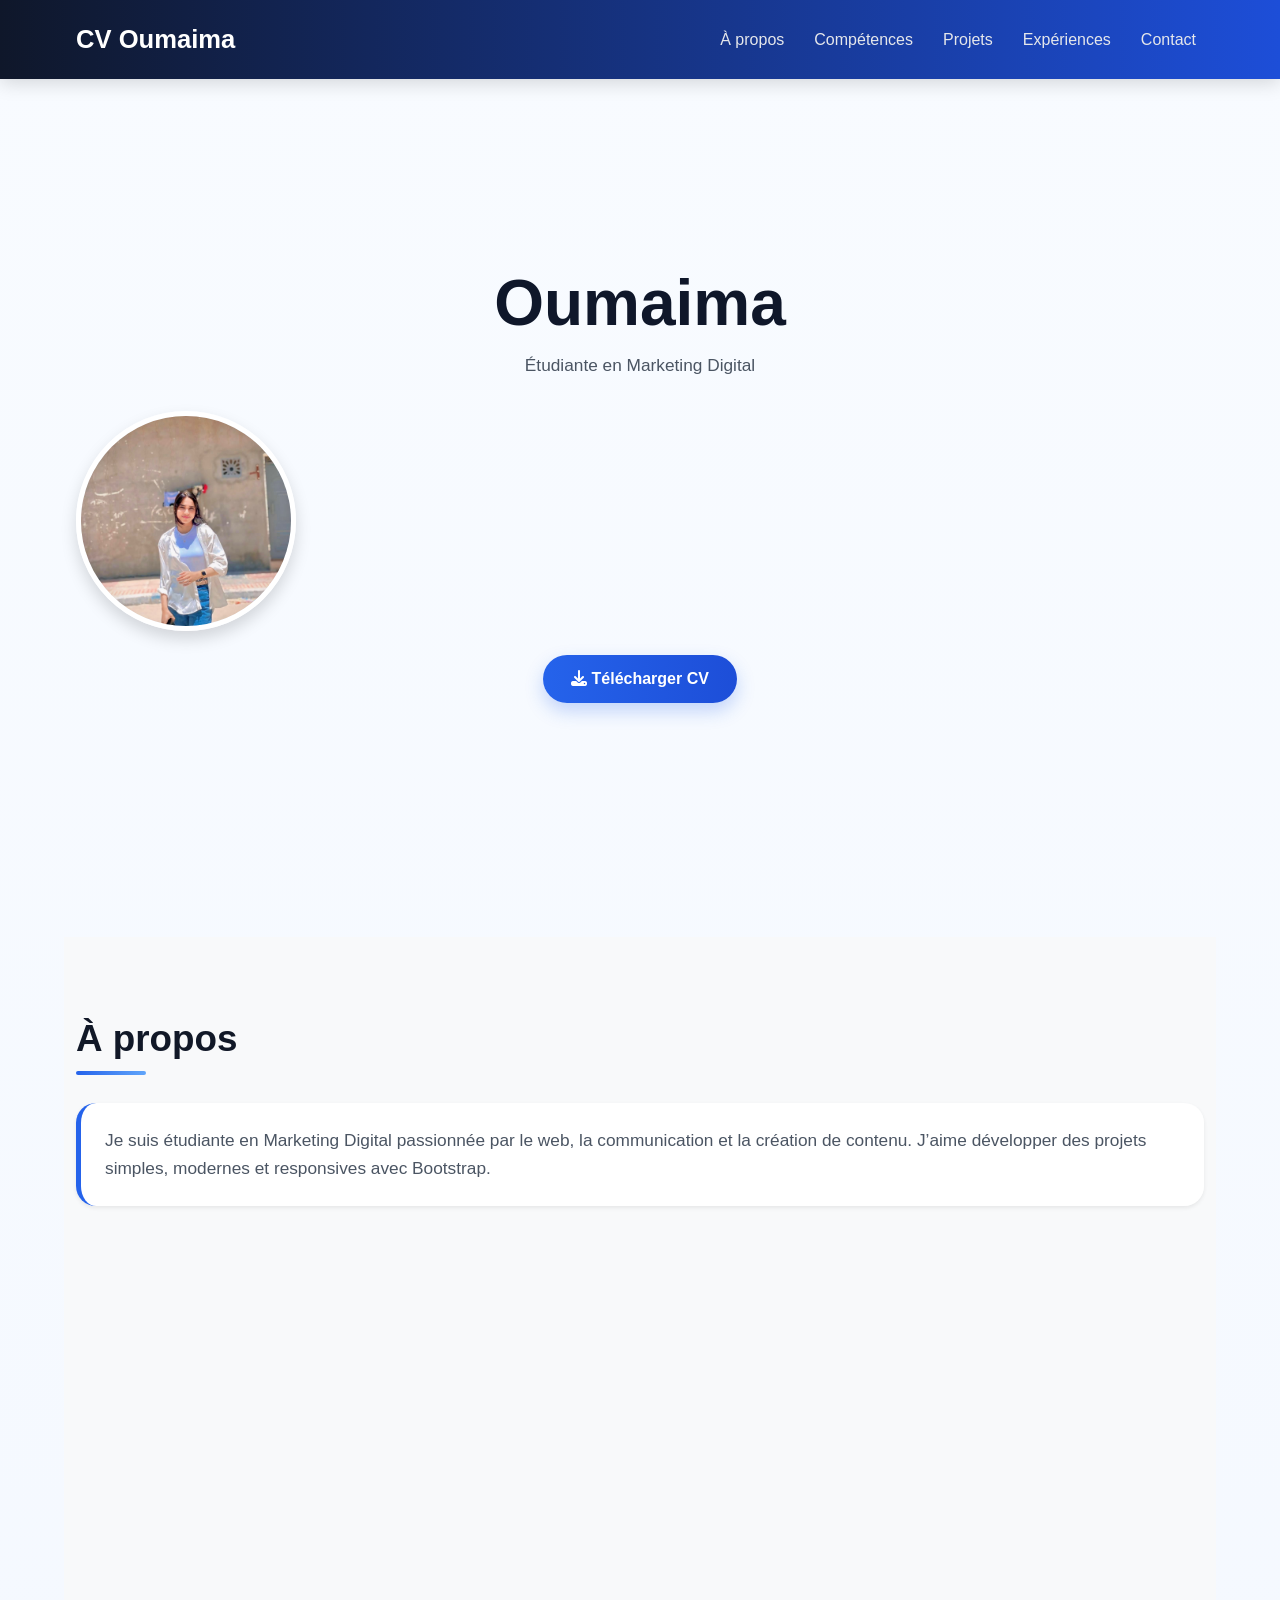
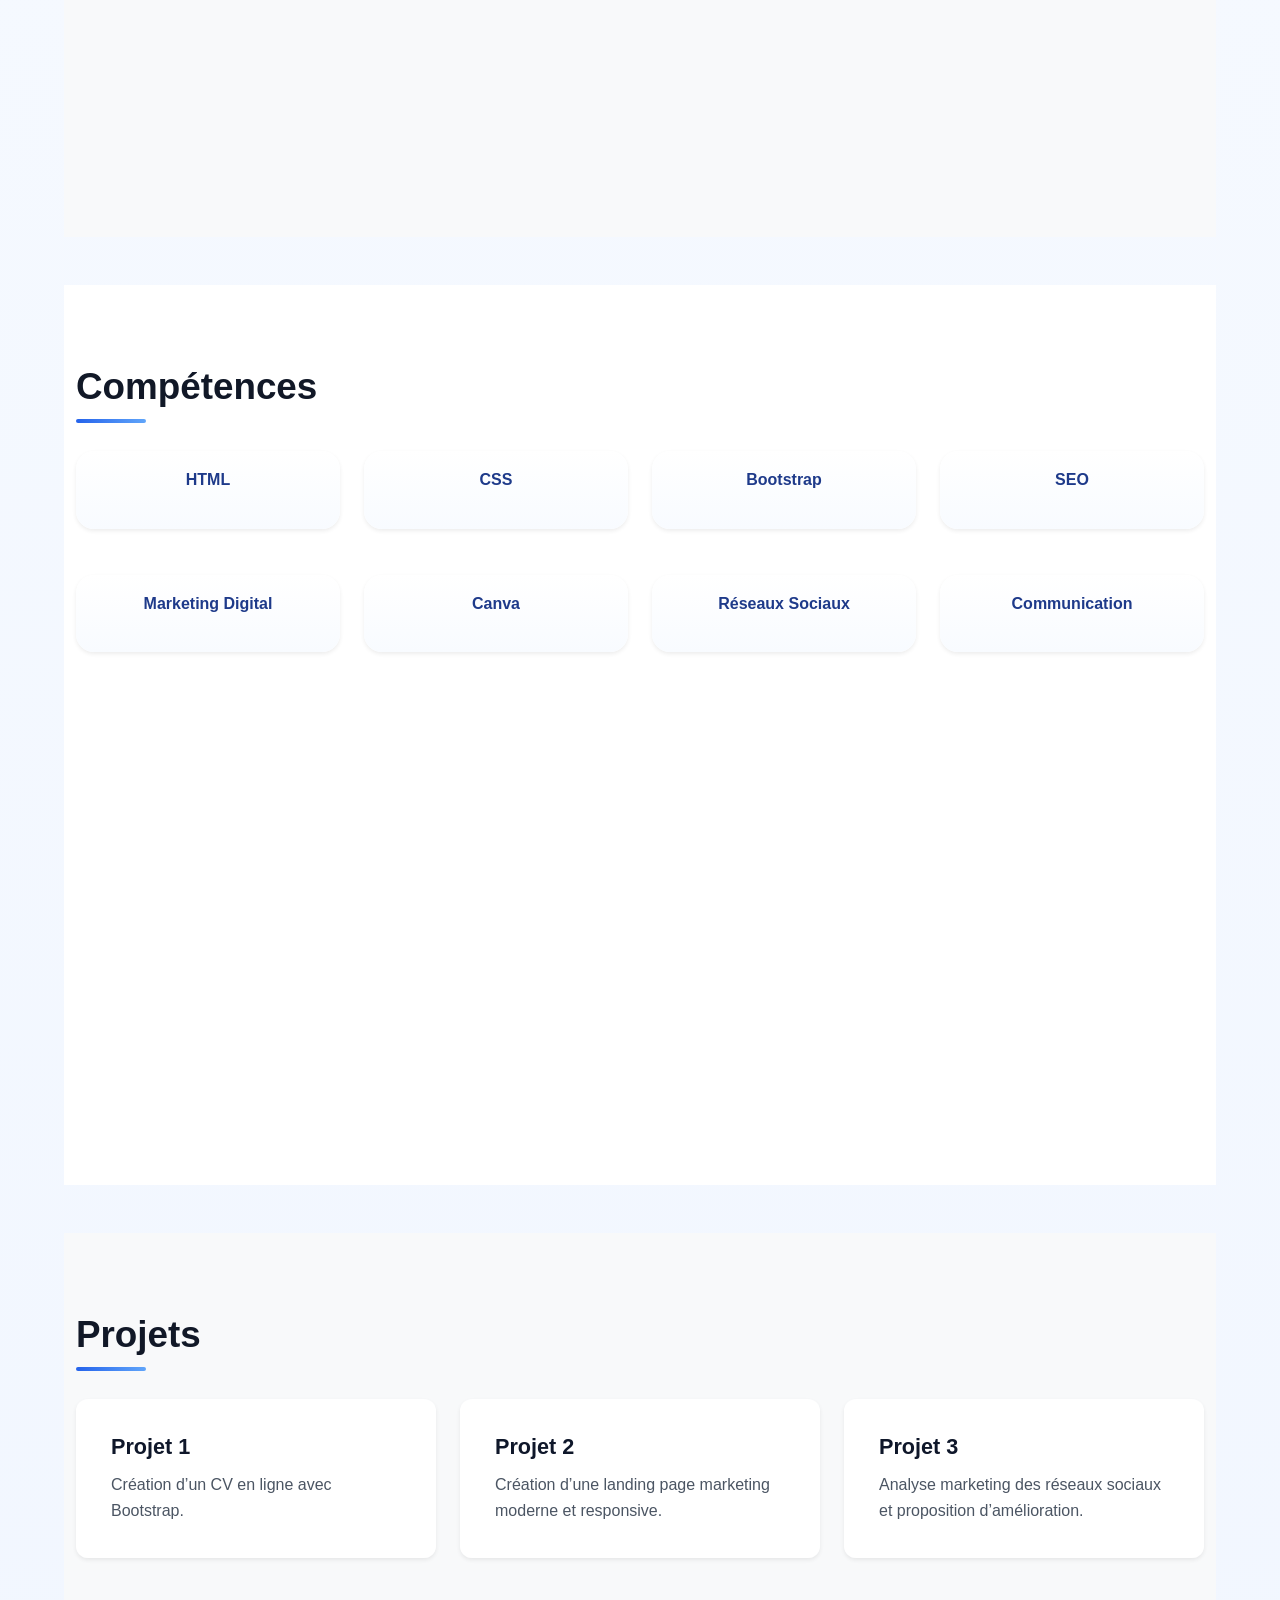
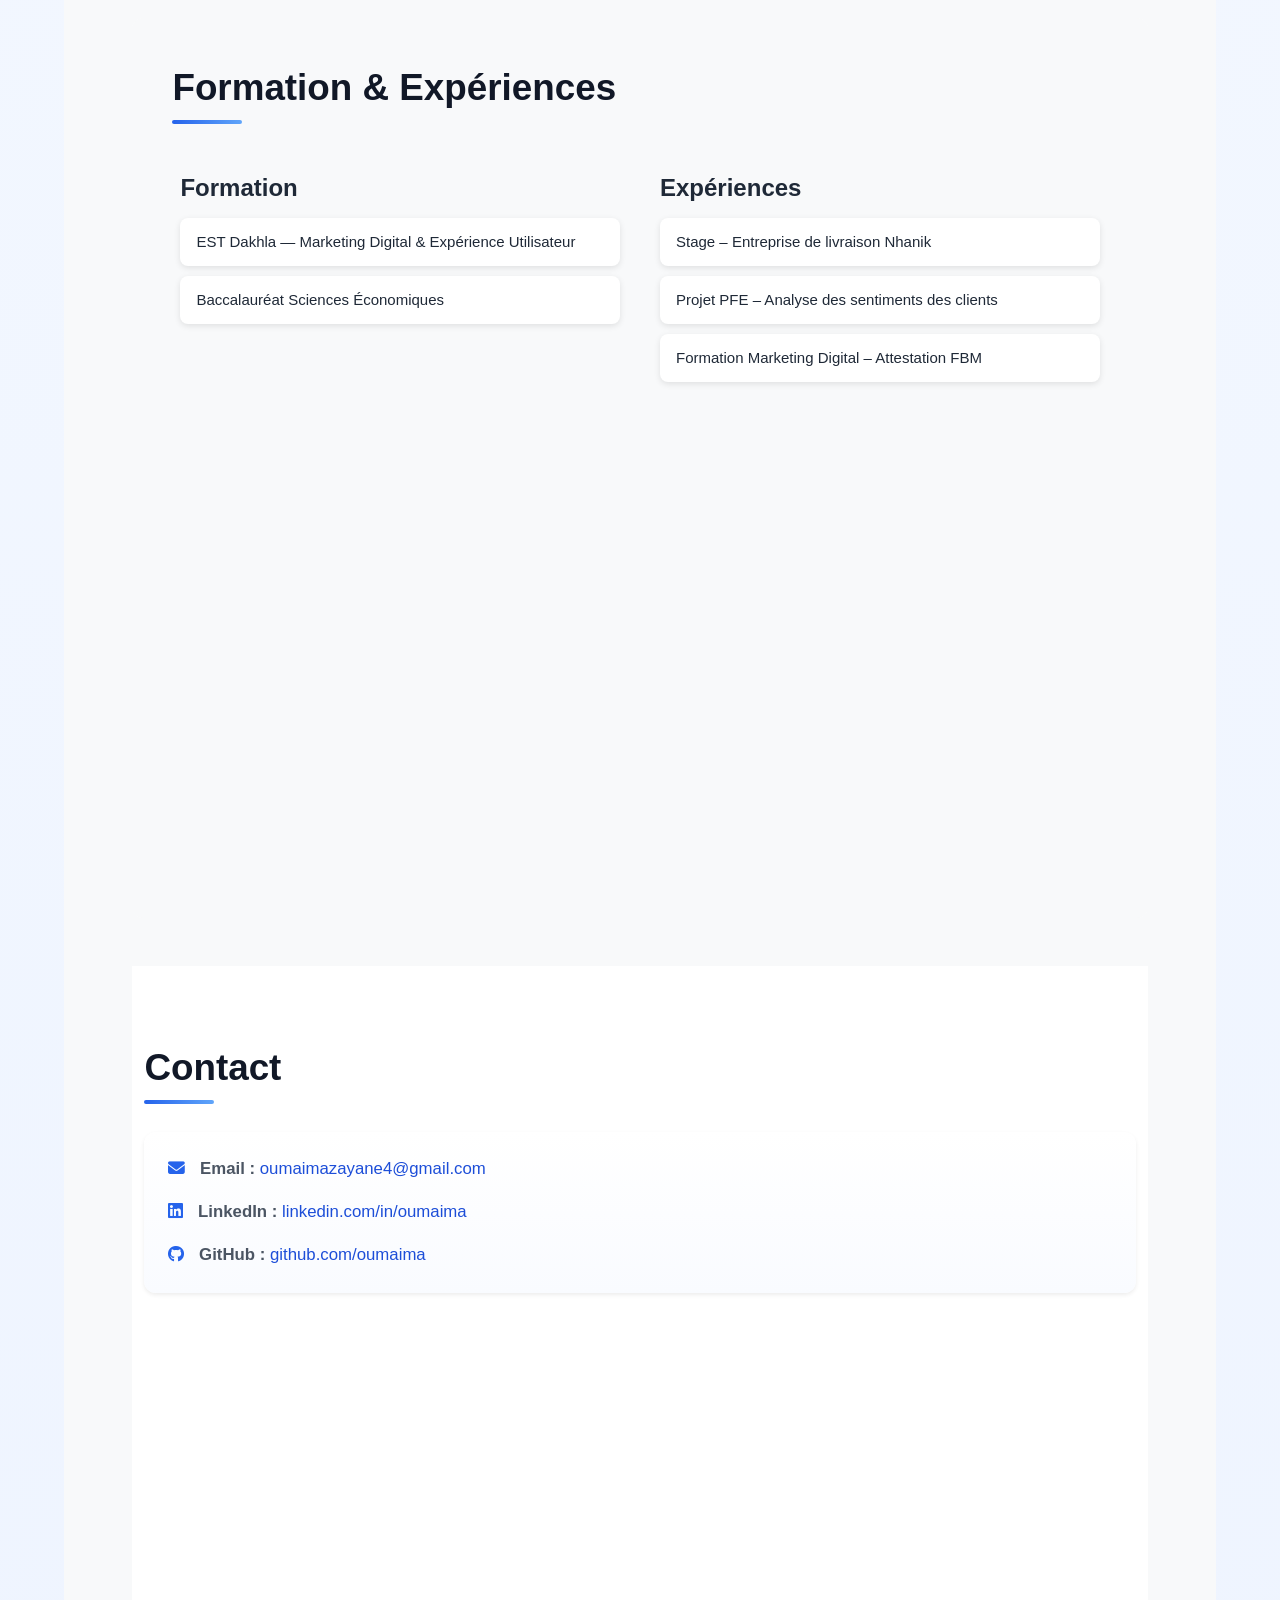
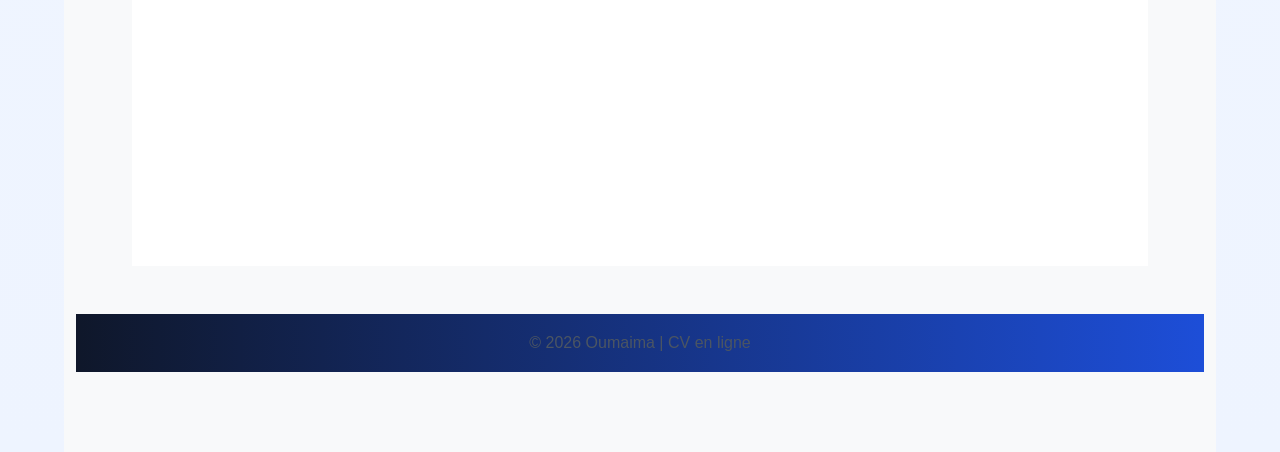
<file: index.html>
<!DOCTYPE html>
<html lang="fr">
<head>
  <meta charset="UTF-8">
  <meta name="viewport" content="width=device-width, initial-scale=1">
  <title>CV Oumaima</title>

  <link href="https://cdn.jsdelivr.net/npm/bootstrap@5.3.0/dist/css/bootstrap.min.css" rel="stylesheet">
  <link rel="stylesheet" href="https://cdnjs.cloudflare.com/ajax/libs/font-awesome/6.5.0/css/all.min.css">
  <link rel="stylesheet" href="css/style.css">
</head>
<body>

  <!-- Navbar -->
  <nav class="navbar navbar-expand-lg navbar-dark bg-dark sticky-top">
    <div class="container">
      <a class="navbar-brand fw-bold" href="#">CV Oumaima</a>

      <button class="navbar-toggler" type="button" data-bs-toggle="collapse" data-bs-target="#menu">
        <span class="navbar-toggler-icon"></span>
      </button>

      <div class="collapse navbar-collapse" id="menu">
        <ul class="navbar-nav ms-auto">
          <li class="nav-item">
            <a class="nav-link" href="#about">À propos</a>
          </li>
          <li class="nav-item">
            <a class="nav-link" href="#skills">Compétences</a>
          </li>
          <li class="nav-item">
            <a class="nav-link" href="#projects">Projets</a>
          </li>
          <li class="nav-item">
          <a class="nav-link" href="#experience">Expériences</a>
          </li>
          <li class="nav-item">
            <a class="nav-link" href="#contact">Contact</a>
          </li>
        </ul>
      </div>
    </div>
  </nav>

  <!-- Profil -->
  <section class="container text-center hero-section">
    <h1>Oumaima</h1>
    <p class="lead">Étudiante en Marketing Digital</p>

    <img src="./img/photo.jpg" alt="Photo Oumaima" width="170" class="rounded-circle mt-3 shadow">

    <div class="mt-4">
      <a class="btn btn-primary" href="assets/cv.pdf" target="_blank">
        <i class="fa-solid fa-download"></i> Télécharger CV
      </a>
    </div>
  </section>

  <!-- About -->
  <section id="about" class="container mt-5">
    <h2>À propos</h2>
    <div class="card p-4 shadow-sm border-0">
      <p class="mb-0">
        Je suis étudiante en Marketing Digital passionnée par le web, la communication
        et la création de contenu. J’aime développer des projets simples, modernes
        et responsives avec Bootstrap.
      </p>
    </div>
  </section>

  <!-- Skills -->
  <section id="skills" class="container mt-5">
    <h2>Compétences</h2>

    <div class="row g-4">
      <div class="col-6 col-md-3">
        <div class="card p-3 text-center h-100 shadow-sm border-0">HTML</div>
      </div>

      <div class="col-6 col-md-3">
        <div class="card p-3 text-center h-100 shadow-sm border-0">CSS</div>
      </div>

      <div class="col-6 col-md-3">
        <div class="card p-3 text-center h-100 shadow-sm border-0">Bootstrap</div>
      </div>

      <div class="col-6 col-md-3">
        <div class="card p-3 text-center h-100 shadow-sm border-0">SEO</div>
      </div>

      <div class="col-6 col-md-3">
        <div class="card p-3 text-center h-100 shadow-sm border-0">Marketing Digital</div>
      </div>

      <div class="col-6 col-md-3">
        <div class="card p-3 text-center h-100 shadow-sm border-0">Canva</div>
      </div>

      <div class="col-6 col-md-3">
        <div class="card p-3 text-center h-100 shadow-sm border-0">Réseaux Sociaux</div>
      </div>

      <div class="col-6 col-md-3">
        <div class="card p-3 text-center h-100 shadow-sm border-0">Communication</div>
      </div>
    </div>
  </section>

  <!-- Projets -->
  <section id="projects" class="container mt-5">
    <h2>Projets</h2>

    <div class="row g-4">
      <div class="col-md-4">
        <div class="card h-100 shadow-sm border-0">
          <div class="card-body">
            <h5 class="card-title">Projet 1</h5>
            <p class="card-text">Création d’un CV en ligne avec Bootstrap.</p>
          </div>
        </div>
      </div>

      <div class="col-md-4">
        <div class="card h-100 shadow-sm border-0">
          <div class="card-body">
            <h5 class="card-title">Projet 2</h5>
            <p class="card-text">Création d’une landing page marketing moderne et responsive.</p>
          </div>
        </div>
      </div>

      <div class="col-md-4">
        <div class="card h-100 shadow-sm border-0">
          <div class="card-body">
            <h5 class="card-title">Projet 3</h5>
            <p class="card-text">Analyse marketing des réseaux sociaux et proposition d’amélioration.</p>
          </div>
        </div>
      </div>
    </div>
    <section id="experience" class="container py-5">
<h2 class="section-title">Formation & Expériences</h2>

<div class="row">

<div class="col-md-6">
<h4>Formation</h4>
<ul>
<li>EST Dakhla — Marketing Digital & Expérience Utilisateur</li>
<li>Baccalauréat Sciences Économiques</li>
</ul>
</div>

<div class="col-md-6">
<h4>Expériences</h4>
<ul>
<li>Stage – Entreprise de livraison Nhanik</li>
<li>Projet PFE – Analyse des sentiments des clients</li>
<li>Formation Marketing Digital – Attestation FBM</li>
</ul>
</div>

</div>
  </section>

  <!-- Contact -->
  <section id="contact" class="container mt-5 mb-5">
    <h2>Contact</h2>

    <div class="card p-4 shadow-sm border-0">
      <p>
        <i class="fa-solid fa-envelope"></i>
        <strong>Email :</strong>
        <a href="mailto:oumaimazayane4@gmail.com">oumaimazayane4@gmail.com</a>
      </p>

      <p>
        <i class="fa-brands fa-linkedin"></i>
        <strong>LinkedIn :</strong>
        <a href="https://linkedin.com/in/oumaima" target="_blank">linkedin.com/in/oumaima</a>
      </p>

      <p class="mb-0">
        <i class="fa-brands fa-github"></i>
        <strong>GitHub :</strong>
        <a href="https://github.com/oumaima" target="_blank">github.com/oumaima</a>
      </p>
    </div>
  </section>

  <!-- Footer -->
  <footer class="bg-dark text-white text-center py-3">
    <p class="mb-0">© 2026 Oumaima | CV en ligne</p>
  </footer>

  <script src="https://cdn.jsdelivr.net/npm/bootstrap@5.3.0/dist/js/bootstrap.bundle.min.js"></script>
</body>
</html>
</file>
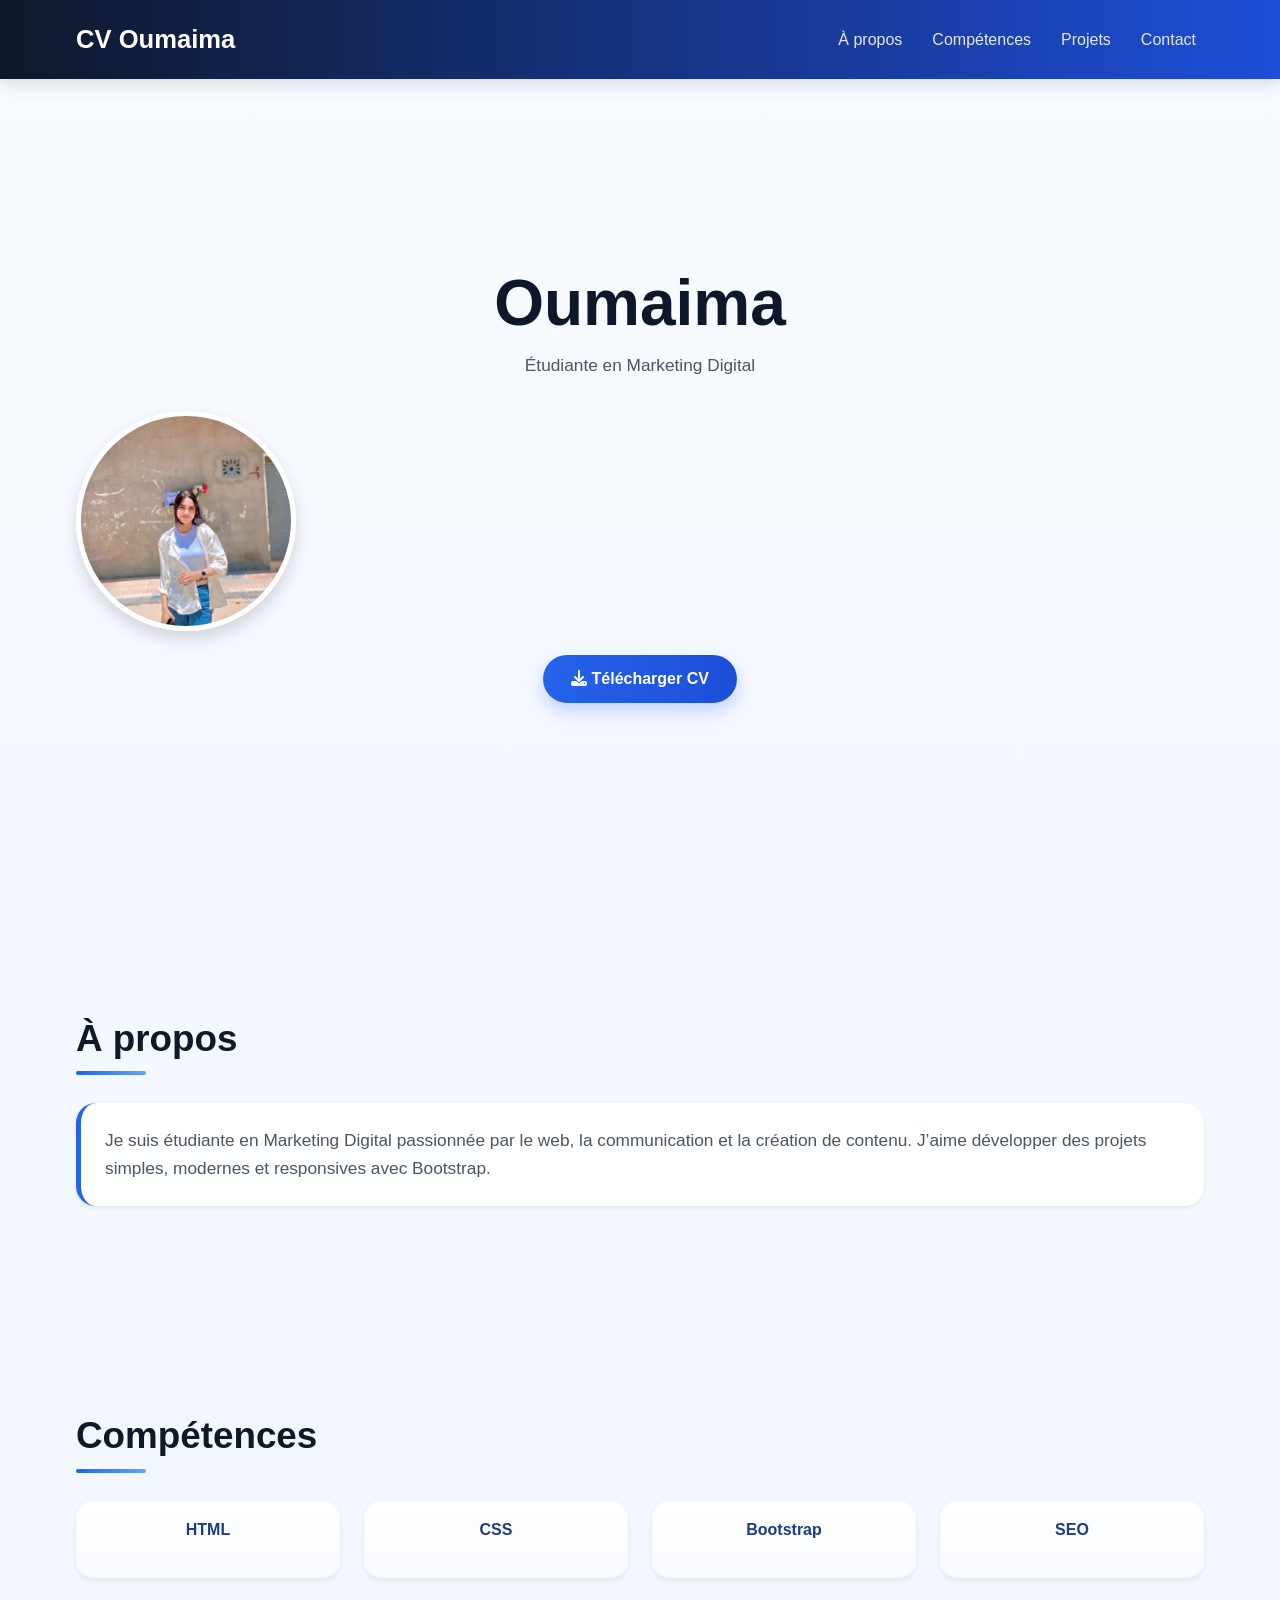
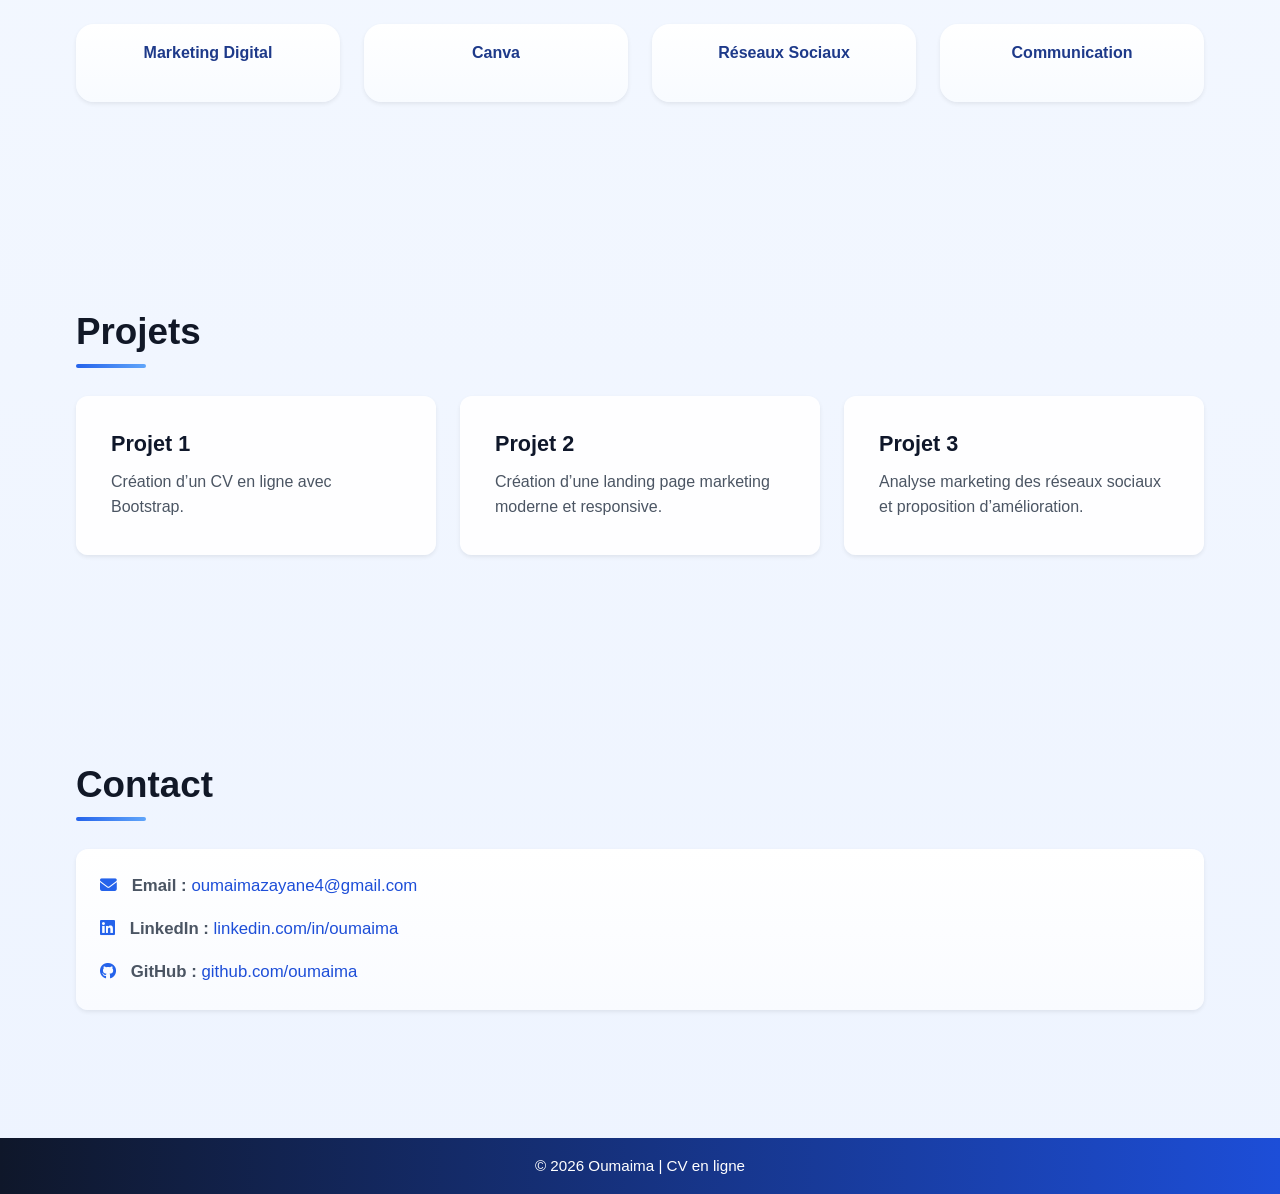
<file: cv_en_ligne_oumaima/index.html>
<!DOCTYPE html>
<html lang="fr">
<head>
  <meta charset="UTF-8">
  <meta name="viewport" content="width=device-width, initial-scale=1">
  <title>CV Oumaima</title>

  <link href="https://cdn.jsdelivr.net/npm/bootstrap@5.3.0/dist/css/bootstrap.min.css" rel="stylesheet">
  <link rel="stylesheet" href="https://cdnjs.cloudflare.com/ajax/libs/font-awesome/6.5.0/css/all.min.css">
  <link rel="stylesheet" href="css/style.css">
</head>
<body>

  <!-- Navbar -->
  <nav class="navbar navbar-expand-lg navbar-dark bg-dark sticky-top">
    <div class="container">
      <a class="navbar-brand fw-bold" href="#">CV Oumaima</a>

      <button class="navbar-toggler" type="button" data-bs-toggle="collapse" data-bs-target="#menu">
        <span class="navbar-toggler-icon"></span>
      </button>

      <div class="collapse navbar-collapse" id="menu">
        <ul class="navbar-nav ms-auto">
          <li class="nav-item">
            <a class="nav-link" href="#about">À propos</a>
          </li>
          <li class="nav-item">
            <a class="nav-link" href="#skills">Compétences</a>
          </li>
          <li class="nav-item">
            <a class="nav-link" href="#projects">Projets</a>
          </li>
          <li class="nav-item">
            <a class="nav-link" href="#contact">Contact</a>
          </li>
        </ul>
      </div>
    </div>
  </nav>

  <!-- Profil -->
  <section class="container text-center hero-section">
    <h1>Oumaima</h1>
    <p class="lead">Étudiante en Marketing Digital</p>

    <img src="./img/photo.jpg" alt="Photo Oumaima" width="170" class="rounded-circle mt-3 shadow">

    <div class="mt-4">
      <a class="btn btn-primary" href="assets/cv.pdf" target="_blank">
        <i class="fa-solid fa-download"></i> Télécharger CV
      </a>
    </div>
  </section>

  <!-- About -->
  <section id="about" class="container mt-5">
    <h2>À propos</h2>
    <div class="card p-4 shadow-sm border-0">
      <p class="mb-0">
        Je suis étudiante en Marketing Digital passionnée par le web, la communication
        et la création de contenu. J’aime développer des projets simples, modernes
        et responsives avec Bootstrap.
      </p>
    </div>
  </section>

  <!-- Skills -->
  <section id="skills" class="container mt-5">
    <h2>Compétences</h2>

    <div class="row g-4">
      <div class="col-6 col-md-3">
        <div class="card p-3 text-center h-100 shadow-sm border-0">HTML</div>
      </div>

      <div class="col-6 col-md-3">
        <div class="card p-3 text-center h-100 shadow-sm border-0">CSS</div>
      </div>

      <div class="col-6 col-md-3">
        <div class="card p-3 text-center h-100 shadow-sm border-0">Bootstrap</div>
      </div>

      <div class="col-6 col-md-3">
        <div class="card p-3 text-center h-100 shadow-sm border-0">SEO</div>
      </div>

      <div class="col-6 col-md-3">
        <div class="card p-3 text-center h-100 shadow-sm border-0">Marketing Digital</div>
      </div>

      <div class="col-6 col-md-3">
        <div class="card p-3 text-center h-100 shadow-sm border-0">Canva</div>
      </div>

      <div class="col-6 col-md-3">
        <div class="card p-3 text-center h-100 shadow-sm border-0">Réseaux Sociaux</div>
      </div>

      <div class="col-6 col-md-3">
        <div class="card p-3 text-center h-100 shadow-sm border-0">Communication</div>
      </div>
    </div>
  </section>

  <!-- Projets -->
  <section id="projects" class="container mt-5">
    <h2>Projets</h2>

    <div class="row g-4">
      <div class="col-md-4">
        <div class="card h-100 shadow-sm border-0">
          <div class="card-body">
            <h5 class="card-title">Projet 1</h5>
            <p class="card-text">Création d’un CV en ligne avec Bootstrap.</p>
          </div>
        </div>
      </div>

      <div class="col-md-4">
        <div class="card h-100 shadow-sm border-0">
          <div class="card-body">
            <h5 class="card-title">Projet 2</h5>
            <p class="card-text">Création d’une landing page marketing moderne et responsive.</p>
          </div>
        </div>
      </div>

      <div class="col-md-4">
        <div class="card h-100 shadow-sm border-0">
          <div class="card-body">
            <h5 class="card-title">Projet 3</h5>
            <p class="card-text">Analyse marketing des réseaux sociaux et proposition d’amélioration.</p>
          </div>
        </div>
      </div>
    </div>
  </section>

  <!-- Contact -->
  <section id="contact" class="container mt-5 mb-5">
    <h2>Contact</h2>

    <div class="card p-4 shadow-sm border-0">
      <p>
        <i class="fa-solid fa-envelope"></i>
        <strong>Email :</strong>
        <a href="mailto:oumaimazayane4@gmail.com">oumaimazayane4@gmail.com</a>
      </p>

      <p>
        <i class="fa-brands fa-linkedin"></i>
        <strong>LinkedIn :</strong>
        <a href="https://linkedin.com/in/oumaima" target="_blank">linkedin.com/in/oumaima</a>
      </p>

      <p class="mb-0">
        <i class="fa-brands fa-github"></i>
        <strong>GitHub :</strong>
        <a href="https://github.com/oumaima" target="_blank">github.com/oumaima</a>
      </p>
    </div>
  </section>

  <!-- Footer -->
  <footer class="bg-dark text-white text-center py-3">
    <p class="mb-0">© 2026 Oumaima | CV en ligne</p>
  </footer>

  <script src="https://cdn.jsdelivr.net/npm/bootstrap@5.3.0/dist/js/bootstrap.bundle.min.js"></script>
</body>
</html>
</file>
<file: css/style.css>
/* GENERAL */

body{
font-family: 'Segoe UI', sans-serif;
background:#f8f9fa;
scroll-behavior:smooth;
}

section{
padding:70px 0;
}

/* TITLES */

h1{
font-weight:700;
font-size:45px;
}

h2{
font-weight:600;
margin-bottom:30px;
color:#333;
}

/* NAVBAR */

.navbar{
box-shadow:0 3px 10px rgba(0,0,0,0.1);
}

.navbar-brand{
font-weight:bold;
font-size:20px;
}

/* PROFILE IMAGE */

img.rounded-circle{
border:5px solid white;
box-shadow:0 5px 15px rgba(0,0,0,0.2);
}

/* BUTTON */

.btn-primary{
padding:10px 25px;
border-radius:30px;
font-weight:500;
}

/* COMPETENCES */

#skills .card{
border:none;
border-radius:10px;
padding:15px;
transition:0.3s;
box-shadow:0 3px 10px rgba(0,0,0,0.1);
}

#skills .card:hover{
transform:translateY(-5px);
box-shadow:0 10px 25px rgba(0,0,0,0.15);
}

/* PROJETS */

#projects .card{
border:none;
border-radius:12px;
padding:10px;
transition:0.3s;
box-shadow:0 5px 15px rgba(0,0,0,0.1);
}

#projects .card:hover{
transform:translateY(-8px);
box-shadow:0 15px 30px rgba(0,0,0,0.2);
}

/* CONTACT */

#contact .card{
border:none;
border-radius:12px;
padding:25px;
box-shadow:0 5px 15px rgba(0,0,0,0.1);
}

#contact a{
text-decoration:none;
color:#0d6efd;
}

#contact a:hover{
text-decoration:underline;
}

/* FOOTER */

footer{
background:#212529;
color:white;
padding:20px;
text-align:center;
margin-top:40px;
}

/* RESPONSIVE */

@media (max-width:768px){

h1{
font-size:32px;
}

section{
padding:50px 20px;
}

}
* {
  margin: 0;
  padding: 0;
  box-sizing: border-box;
}

body {
  font-family: "Segoe UI", Tahoma, Geneva, Verdana, sans-serif;
  background: linear-gradient(180deg, #f8fbff 0%, #eef4ff 100%);
  color: #1f2937;
  scroll-behavior: smooth;
  line-height: 1.6;
}

section {
  padding: 80px 0;
}

.container {
  width: 90%;
  max-width: 1200px;
  margin: auto;
}

/* Navbar */
.navbar {
  background: linear-gradient(90deg, #0f172a, #1d4ed8) !important;
  box-shadow: 0 4px 18px rgba(0, 0, 0, 0.15);
  padding: 14px 0;
}

.navbar-brand {
  font-size: 1.6rem;
  font-weight: 700;
  color: #fff !important;
}

.nav-link {
  color: #e5e7eb !important;
  font-weight: 500;
  margin-left: 14px;
  transition: 0.3s;
}

.nav-link:hover {
  color: #ffffff !important;
  transform: translateY(-1px);
}

/* Hero */
.hero-section,
section.container.text-center.mt-5.pt-4,
section.container.text-center.mt-5 {
  min-height: 90vh;
  display: flex;
  flex-direction: column;
  justify-content: center;
}

h1 {
  font-size: 4rem;
  font-weight: 800;
  color: #0f172a;
  margin-bottom: 10px;
}

h2 {
  font-size: 2.3rem;
  font-weight: 700;
  color: #111827;
  margin-bottom: 28px;
  position: relative;
}

h2::after {
  content: "";
  display: block;
  width: 70px;
  height: 4px;
  background: linear-gradient(90deg, #2563eb, #60a5fa);
  border-radius: 20px;
  margin-top: 10px;
}

.lead,
p {
  font-size: 1.08rem;
  color: #4b5563;
}

/* Image profil */
.rounded-circle {
  width: 220px !important;
  height: 220px !important;
  object-fit: cover;
  border: 6px solid #ffffff;
  box-shadow: 0 10px 30px rgba(37, 99, 235, 0.18);
  transition: 0.35s ease;
}

.rounded-circle:hover {
  transform: scale(1.03);
}

/* Buttons */
.btn-primary {
  background: linear-gradient(90deg, #2563eb, #1d4ed8);
  border: none;
  padding: 12px 28px;
  border-radius: 999px;
  font-weight: 600;
  font-size: 1rem;
  box-shadow: 0 8px 18px rgba(37, 99, 235, 0.25);
  transition: 0.3s ease;
}

.btn-primary:hover {
  transform: translateY(-2px);
  box-shadow: 0 12px 24px rgba(37, 99, 235, 0.35);
}

/* Cards general */
.card {
  border: none !important;
  border-radius: 20px;
  background: rgba(255, 255, 255, 0.95);
  box-shadow: 0 8px 24px rgba(15, 23, 42, 0.08);
  transition: 0.3s ease;
}

.card:hover {
  transform: translateY(-6px);
  box-shadow: 0 14px 30px rgba(15, 23, 42, 0.12);
}

.card-body {
  padding: 25px;
}

/* About */
#about .card {
  padding: 18px;
  border-left: 5px solid #2563eb !important;
}

/* Skills */
#skills .card {
  text-align: center;
  font-weight: 600;
  color: #1e3a8a;
  padding: 22px 15px;
  border-radius: 18px;
  background: linear-gradient(180deg, #ffffff, #f8fbff);
}

#skills .row {
  row-gap: 22px;
}

/* Projects */
#projects .card-title,
#projects h5 {
  color: #0f172a;
  font-size: 1.35rem;
  font-weight: 700;
  margin-bottom: 12px;
}

#projects .card-text,
#projects p {
  color: #4b5563;
  font-size: 1rem;
}

/* Contact */
#contact .card {
  padding: 10px;
  background: linear-gradient(180deg, #ffffff, #f9fbff);
}

#contact p {
  margin-bottom: 16px;
  font-size: 1.05rem;
}

#contact i {
  color: #2563eb;
  margin-right: 10px;
}

#contact a {
  color: #1d4ed8;
  text-decoration: none;
  font-weight: 500;
}

#contact a:hover {
  text-decoration: underline;
}

/* Footer */
footer {
  background: linear-gradient(90deg, #0f172a, #1d4ed8);
  color: white;
  text-align: center;
  padding: 22px 10px;
  margin-top: 40px;
}

footer p {
  color: white;
  margin: 0;
  font-size: 0.95rem;
}

/* Spacing helpers */
.mt-5 {
  margin-top: 3rem !important;
}

.mb-5 {
  margin-bottom: 3rem !important;
}

/* Responsive */
@media (max-width: 992px) {
  h1 {
    font-size: 3rem;
  }

  h2 {
    font-size: 2rem;
  }

  .rounded-circle {
    width: 190px !important;
    height: 190px !important;
  }
}

@media (max-width: 768px) {
  section {
    padding: 60px 0;
  }

  h1 {
    font-size: 2.4rem;
  }

  h2 {
    font-size: 1.7rem;
  }

  .lead,
  p {
    font-size: 1rem;
  }

  .rounded-circle{
width:200px;
height:200px;
object-fit:cover;
border-radius:50%;
border:6px solid white;
box-shadow:0 10px 25px rgba(0,0,0,0.2);
display:block;
margin:auto;
}

  .navbar-nav {
    margin-top: 10px;
    text-align: center;
  }

  .nav-link {
    margin-left: 0;
    padding: 10px 0;
  }
}
#skills .card{
margin-bottom:20px;
}
.card:hover{
transform:translateY(-8px);
transition:0.3s;
}
section{
padding:100px 0;
min-height:100vh;
}

#about{
background:#f8f9fa;
}

#skills{
background:#ffffff;
}

#projects{
background:#f8f9fa;
}

#contact{
background:#ffffff;
}
html{
scroll-behavior:smooth;
}
section{
padding-top:80px;
padding-bottom:80px;
}
html{
scroll-behavior:smooth;
}
.navbar{
position:sticky;
top:0;
z-index:1000;
}
.card:hover{
transform:translateY(-5px);
transition:0.3s;
}
#experience{
background:#f8f9fa;
border-radius:12px;
padding:40px;
margin-top:60px;
}

#experience h4{
font-weight:600;
margin-bottom:15px;
}

#experience ul{
list-style:none;
padding:0;
}

#experience li{
background:white;
padding:12px 16px;
margin-bottom:10px;
border-radius:8px;
box-shadow:0 2px 6px rgba(0,0,0,0.05);
}
#experience ul li{
background:white;
padding:12px 16px;
margin-bottom:10px;
border-radius:8px;
box-shadow:0 2px 6px rgba(0,0,0,0.1);
}
#experience{
margin-top:60px;
background:#f8f9fa;
padding:40px;
border-radius:12px;
}
#experience .col-md-6{
padding:20px;
}
#experience h2{
font-weight:700;
margin-bottom:30px;
}
#experience ul li{
font-size:15px;
}
</file>
<file: cv_en_ligne_oumaima/css/style.css>
/* GENERAL */

body{
font-family: 'Segoe UI', sans-serif;
background:#f8f9fa;
scroll-behavior:smooth;
}

section{
padding:70px 0;
}

/* TITLES */

h1{
font-weight:700;
font-size:45px;
}

h2{
font-weight:600;
margin-bottom:30px;
color:#333;
}

/* NAVBAR */

.navbar{
box-shadow:0 3px 10px rgba(0,0,0,0.1);
}

.navbar-brand{
font-weight:bold;
font-size:20px;
}

/* PROFILE IMAGE */

img.rounded-circle{
border:5px solid white;
box-shadow:0 5px 15px rgba(0,0,0,0.2);
}

/* BUTTON */

.btn-primary{
padding:10px 25px;
border-radius:30px;
font-weight:500;
}

/* COMPETENCES */

#skills .card{
border:none;
border-radius:10px;
padding:15px;
transition:0.3s;
box-shadow:0 3px 10px rgba(0,0,0,0.1);
}

#skills .card:hover{
transform:translateY(-5px);
box-shadow:0 10px 25px rgba(0,0,0,0.15);
}

/* PROJETS */

#projects .card{
border:none;
border-radius:12px;
padding:10px;
transition:0.3s;
box-shadow:0 5px 15px rgba(0,0,0,0.1);
}

#projects .card:hover{
transform:translateY(-8px);
box-shadow:0 15px 30px rgba(0,0,0,0.2);
}

/* CONTACT */

#contact .card{
border:none;
border-radius:12px;
padding:25px;
box-shadow:0 5px 15px rgba(0,0,0,0.1);
}

#contact a{
text-decoration:none;
color:#0d6efd;
}

#contact a:hover{
text-decoration:underline;
}

/* FOOTER */

footer{
background:#212529;
color:white;
padding:20px;
text-align:center;
margin-top:40px;
}

/* RESPONSIVE */

@media (max-width:768px){

h1{
font-size:32px;
}

section{
padding:50px 20px;
}

}
* {
  margin: 0;
  padding: 0;
  box-sizing: border-box;
}

body {
  font-family: "Segoe UI", Tahoma, Geneva, Verdana, sans-serif;
  background: linear-gradient(180deg, #f8fbff 0%, #eef4ff 100%);
  color: #1f2937;
  scroll-behavior: smooth;
  line-height: 1.6;
}

section {
  padding: 80px 0;
}

.container {
  width: 90%;
  max-width: 1200px;
  margin: auto;
}

/* Navbar */
.navbar {
  background: linear-gradient(90deg, #0f172a, #1d4ed8) !important;
  box-shadow: 0 4px 18px rgba(0, 0, 0, 0.15);
  padding: 14px 0;
}

.navbar-brand {
  font-size: 1.6rem;
  font-weight: 700;
  color: #fff !important;
}

.nav-link {
  color: #e5e7eb !important;
  font-weight: 500;
  margin-left: 14px;
  transition: 0.3s;
}

.nav-link:hover {
  color: #ffffff !important;
  transform: translateY(-1px);
}

/* Hero */
.hero-section,
section.container.text-center.mt-5.pt-4,
section.container.text-center.mt-5 {
  min-height: 90vh;
  display: flex;
  flex-direction: column;
  justify-content: center;
}

h1 {
  font-size: 4rem;
  font-weight: 800;
  color: #0f172a;
  margin-bottom: 10px;
}

h2 {
  font-size: 2.3rem;
  font-weight: 700;
  color: #111827;
  margin-bottom: 28px;
  position: relative;
}

h2::after {
  content: "";
  display: block;
  width: 70px;
  height: 4px;
  background: linear-gradient(90deg, #2563eb, #60a5fa);
  border-radius: 20px;
  margin-top: 10px;
}

.lead,
p {
  font-size: 1.08rem;
  color: #4b5563;
}

/* Image profil */
.rounded-circle {
  width: 220px !important;
  height: 220px !important;
  object-fit: cover;
  border: 6px solid #ffffff;
  box-shadow: 0 10px 30px rgba(37, 99, 235, 0.18);
  transition: 0.35s ease;
}

.rounded-circle:hover {
  transform: scale(1.03);
}

/* Buttons */
.btn-primary {
  background: linear-gradient(90deg, #2563eb, #1d4ed8);
  border: none;
  padding: 12px 28px;
  border-radius: 999px;
  font-weight: 600;
  font-size: 1rem;
  box-shadow: 0 8px 18px rgba(37, 99, 235, 0.25);
  transition: 0.3s ease;
}

.btn-primary:hover {
  transform: translateY(-2px);
  box-shadow: 0 12px 24px rgba(37, 99, 235, 0.35);
}

/* Cards general */
.card {
  border: none !important;
  border-radius: 20px;
  background: rgba(255, 255, 255, 0.95);
  box-shadow: 0 8px 24px rgba(15, 23, 42, 0.08);
  transition: 0.3s ease;
}

.card:hover {
  transform: translateY(-6px);
  box-shadow: 0 14px 30px rgba(15, 23, 42, 0.12);
}

.card-body {
  padding: 25px;
}

/* About */
#about .card {
  padding: 18px;
  border-left: 5px solid #2563eb !important;
}

/* Skills */
#skills .card {
  text-align: center;
  font-weight: 600;
  color: #1e3a8a;
  padding: 22px 15px;
  border-radius: 18px;
  background: linear-gradient(180deg, #ffffff, #f8fbff);
}

#skills .row {
  row-gap: 22px;
}

/* Projects */
#projects .card-title,
#projects h5 {
  color: #0f172a;
  font-size: 1.35rem;
  font-weight: 700;
  margin-bottom: 12px;
}

#projects .card-text,
#projects p {
  color: #4b5563;
  font-size: 1rem;
}

/* Contact */
#contact .card {
  padding: 10px;
  background: linear-gradient(180deg, #ffffff, #f9fbff);
}

#contact p {
  margin-bottom: 16px;
  font-size: 1.05rem;
}

#contact i {
  color: #2563eb;
  margin-right: 10px;
}

#contact a {
  color: #1d4ed8;
  text-decoration: none;
  font-weight: 500;
}

#contact a:hover {
  text-decoration: underline;
}

/* Footer */
footer {
  background: linear-gradient(90deg, #0f172a, #1d4ed8);
  color: white;
  text-align: center;
  padding: 22px 10px;
  margin-top: 40px;
}

footer p {
  color: white;
  margin: 0;
  font-size: 0.95rem;
}

/* Spacing helpers */
.mt-5 {
  margin-top: 3rem !important;
}

.mb-5 {
  margin-bottom: 3rem !important;
}

/* Responsive */
@media (max-width: 992px) {
  h1 {
    font-size: 3rem;
  }

  h2 {
    font-size: 2rem;
  }

  .rounded-circle {
    width: 190px !important;
    height: 190px !important;
  }
}

@media (max-width: 768px) {
  section {
    padding: 60px 0;
  }

  h1 {
    font-size: 2.4rem;
  }

  h2 {
    font-size: 1.7rem;
  }

  .lead,
  p {
    font-size: 1rem;
  }

  .rounded-circle{
width:200px;
height:200px;
object-fit:cover;
border-radius:50%;
border:6px solid white;
box-shadow:0 10px 25px rgba(0,0,0,0.2);
display:block;
margin:auto;
}

  .navbar-nav {
    margin-top: 10px;
    text-align: center;
  }

  .nav-link {
    margin-left: 0;
    padding: 10px 0;
  }
}
#skills .card{
margin-bottom:20px;
}
.card:hover{
transform:translateY(-8px);
transition:0.3s;
}
</file>
